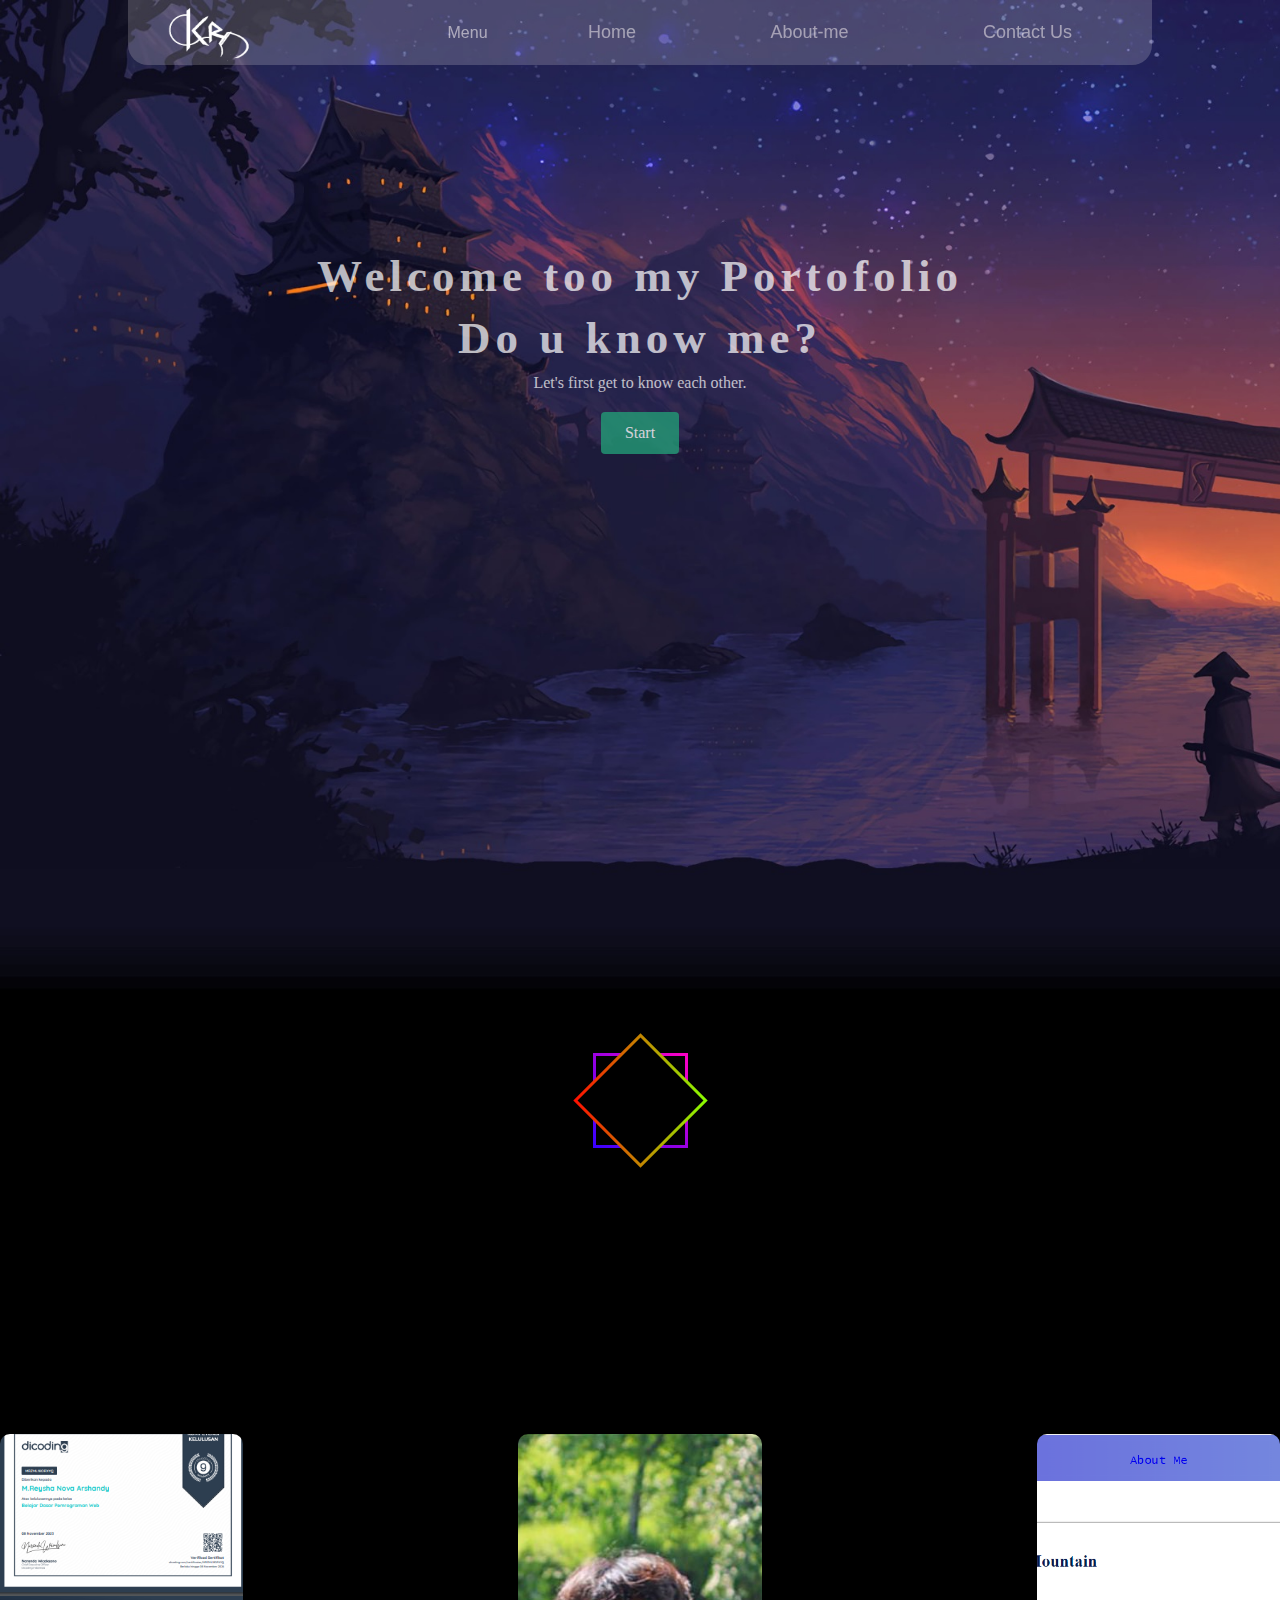
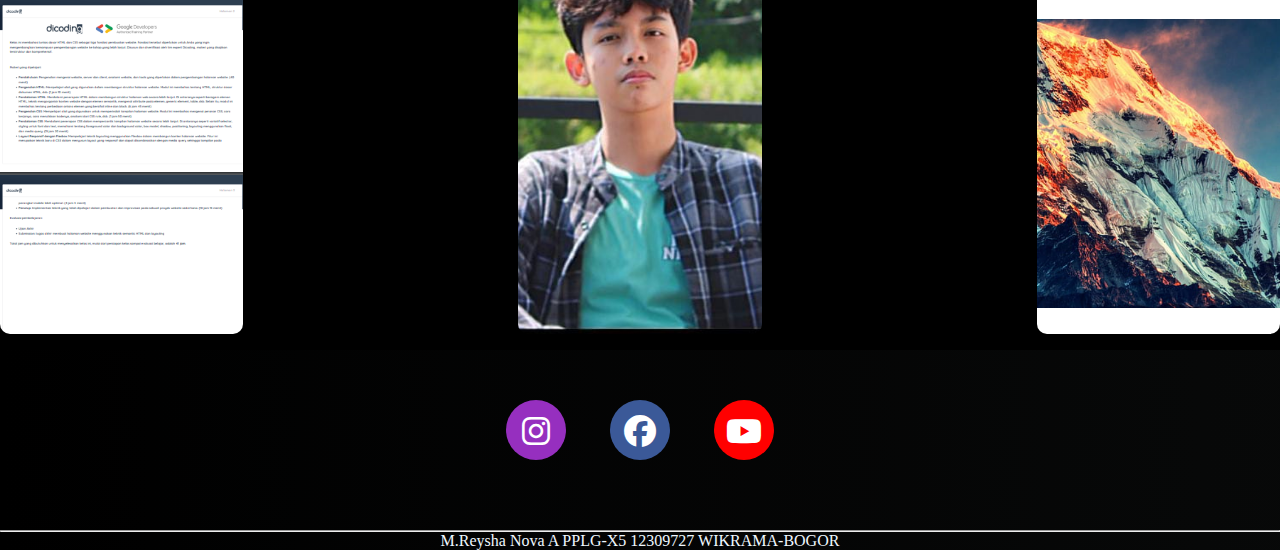
<file: index.html>
<!DOCTYPE html>
<html>
    <body>
        <head>
            <meta charset="utf-8">
            <meta name="viewport" content="width=device-width,initial-scale=1.0">
            <title>Portofolio</title>
            <link rel="stylesheet" href="rey.css">
            <link rel="stylesheet" href="rey.responsive.css">
            <link rel="stylesheet" href="https://cdnjs.cloudflare.com/ajax/libs/font-awesome/6.4.2/css/all.min.css" integrity="sha512-z3gLpd7yknf1YoNbCzqRKc4qyor8gaKU1qmn+CShxbuBusANI9QpRohGBreCFkKxLhei6S9CQXFEbbKuqLg0DA==" crossorigin="anonymous" referrerpolicy="no-referrer" />
            <link rel="stylesheet" href="https://cdnjs.cloudflare.com/ajax/libs/font-awesome/6.1.1/css/all.min.css">
        </head>
        <div class="body">
            <header class="header">
                <img class="logo" src="img/kry+logo.png">
                <nav class="navbar">
                    <div class="hamburger-menu">
                        <div></div>
                        <div></div>
                        <div></div>
                    </div>
                    <div class="sidebar">
                    </div>
                    <ul class="nav-links">
                        <li>
                            <div class="dropdown">
                                <button class="dropbtn">Menu</button>
                                <div class="dropdown-content">
                                    <a href="web-lainnya.html">Web Lainnya</a>
                                    <a href="game.html">Mini Games</a>
                                </div>
                            </div>
                            <a href="#satu" class="active">Home</a>
                            <a href="#container">About-me</a>
                            <a href="#container">Contact Us</a>
                        </li>
                    </ul>
                </nav>
                
            </header>
            <main class="main">
                <div id="satu">
                    <h1>Welcome too my Portofolio</h1>
                    <h1>Do u know me?</h1>
                    <p>Let's first get to know each other.</p>
                    <div class="btn-wrapper">
                      <a href="#container" class="btn signup">Start</a>
                    </div>

                </div>
                <div class="square">
                    <div class="box-square-1">
                        <div class="core"></div>
                    </div>
                    <div class="box-square-2">
                        <div class="core"></div>
                    </div>
                    <span class="hi">Hi!</span>
                </div>
                <div id="container">
                    <div class="box box-1" style="--img: url(img/Sertifikat.png);" data-text="Sertifikat"></div>
                    <div class="box box-2" style="--img: url(https://i.pinimg.com/originals/2e/00/05/2e0005b76c7fb072b477a2e4b2678be5.gif)" data-text="Wajib Ngulik!"></div>
                    <div class="box box-3" style="--img: url(img/profile.jpg);" data-text="M.Reysha Nova A"></div>
                    <div class="box box-4" style="--img: url(https://i.pinimg.com/originals/59/94/b5/5994b5a21eadaf45cef834aba2c7e262.gif);" data-text="Just for Portofolio"></div>
                    <div class="box box-5" style="--img: url(img/BuatPortofolio.png);" data-text="Web Lainnya"></div>
                </div>
            </main>
            <footer class="footer">
                    <div class="wrapper">
                        <a class="instagram" href="https://www.instagram.com/reynovarsh515"><i class="fab fa-instagram"></i></a>
                        <a class="facebook" href="https://www.facebook.com/smkwikrama"><i class="fab fa-facebook"></i></a>
                        <a class="youtube" href="https://www.youtube.com/@multimediawikrama7482"><i class="fab fa-youtube"></i></a>
                    </div>
                    
                    <div class="bawah-aside">
                        <hr class="garis-aside">
                        <a class="hak-cipta"> M.Reysha Nova A PPLG-X5 12309727 WIKRAMA-BOGOR</a>
                    </div>
            </footer>
        </div>
        <script src="rey.js"></script>
    </body>
</html>
</file>
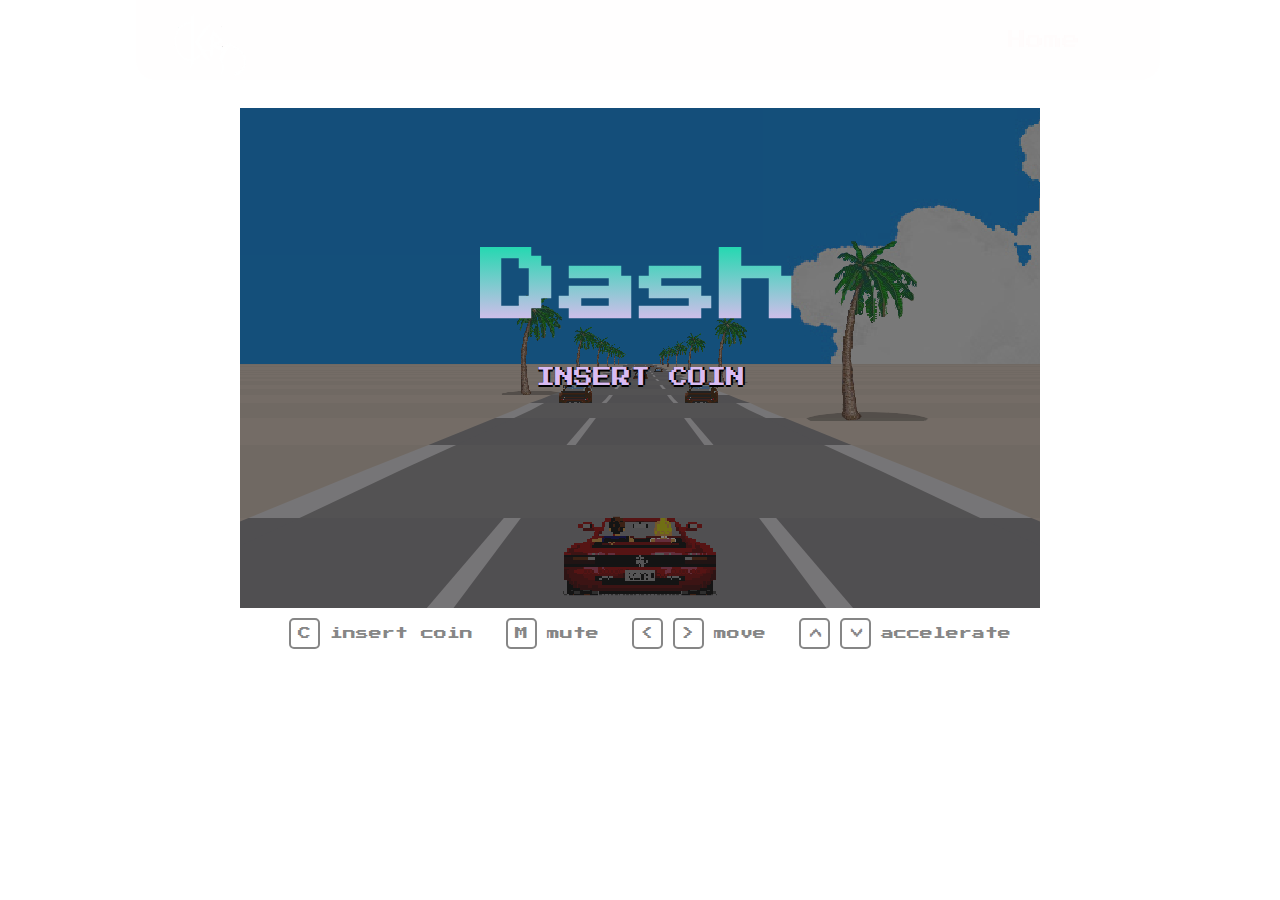
<file: game.html>
<!DOCTYPE html>
<html lang="en">
  <head>
    <meta charset="UTF-8" />



    <title>Dash</title>
<link rel="icon" href="icon.png">
    <link
      rel="stylesheet"
      href="https://fonts.googleapis.com/css?family=Press+Start+2P"
    />
    <link rel="stylesheet" href="index.css">

    
    <script>
      window.console = window.console || function (t) {};
    </script>

  </head>

  <body translate="no">
    <header>
      <header class="header">
        <img class="logo" src="img/kry+logo.png">
        <nav class="navbar">
            <ul>
                <li>
                    <a href="index.html" class="active">Home</a>
                </li>
            </ul>
        </nav>
    </header>
    </header>
    <main>
      <div id="game">
        <div id="road">
          <div id="cloud"></div>
          <div id="hero"></div>
        </div>
  
        <div id="hud">
          <span id="time" class="topUI">0</span>
          <span id="score" class="topUI">0</span>
          <span id="lap" class="topUI">0'00"000</span>
          <span id="tacho">0</span>
        </div>
  
        <div id="home">
          <h1>Dash</h1>
          <p id="text"></p>
  
          <div id="highscore"></div>
        </div>
      </div>
  
      <div id="controls">
        <span><span>C</span>insert coin</span>
        <span><span>M</span>mute</span>
        <span><span>&lt;</span><span>&gt;</span>move</span>
        <span><span>&lt;</span><span>&gt;</span>accelerate</span>
      </div>
      <script src="javascript/1.js"></script>
  
      <script id="rendered-js">
        // ------------------------------------------------------------
        // assets
        // ------------------------------------------------------------
  
        const ASSETS = {
          COLOR: {
            TAR: ["#959298", "#9c9a9d"],
            RUMBLE: ["#959298", "#f5f2f6"],
            GRASS: ["#eedccd", "#e6d4c5"],
          },
  
          IMAGE: {
            TREE: {
              src: "images/tree.png",
              width: 132,
              height: 192,
            },
  
            HERO: {
              src: "images/hero.png",
              width: 110,
              height: 56,
            },
  
            CAR: {
              src: "images/car04.png",
              width: 50,
              height: 36,
            },
  
            FINISH: {
              src: "images/finish.png",
              width: 339,
              height: 180,
              offset: -0.5,
            },
  
            SKY: {
              src: "images/cloud.jpg",
            },
          },
  
          AUDIO: {
            theme:
              "https://s3-us-west-2.amazonaws.com/s.cdpn.io/155629/theme.mp3",
            engine:
              "https://s3-us-west-2.amazonaws.com/s.cdpn.io/155629/engine.wav",
            honk: "https://s3-us-west-2.amazonaws.com/s.cdpn.io/155629/honk.wav",
            beep: "https://s3-us-west-2.amazonaws.com/s.cdpn.io/155629/beep.wav",
          },
        };
  
        // ------------------------------------------------------------
        // helper functions
        // ------------------------------------------------------------
  
        Number.prototype.pad = function (numZeros, char = 0) {
          let n = Math.abs(this);
          let zeros = Math.max(0, numZeros - Math.floor(n).toString().length);
          let zeroString = Math.pow(10, zeros)
            .toString()
            .substr(1)
            .replace(0, char);
          return zeroString + n;
        };
  
        Number.prototype.clamp = function (min, max) {
          return Math.max(min, Math.min(this, max));
        };
  
        const timestamp = (_) => new Date().getTime();
        const accelerate = (v, accel, dt) => v + accel * dt;
        const isCollide = (x1, w1, x2, w2) => (x1 - x2) ** 2 <= (w2 + w1) ** 2;
  
        function getRand(min, max) {
          return (Math.random() * (max - min) + min) | 0;
        }
  
        function randomProperty(obj) {
          let keys = Object.keys(obj);
          return obj[keys[(keys.length * Math.random()) << 0]];
        }
  
        function drawQuad(element, layer, color, x1, y1, w1, x2, y2, w2) {
          element.style.zIndex = layer;
          element.style.background = color;
          element.style.top = y2 + `px`;
          element.style.left = x1 - w1 / 2 - w1 + `px`;
          element.style.width = w1 * 3 + `px`;
          element.style.height = y1 - y2 + `px`;
  
          let leftOffset = w1 + x2 - x1 + Math.abs(w2 / 2 - w1 / 2);
          element.style.clipPath = `polygon(${leftOffset}px 0, ${
            leftOffset + w2
          }px 0, 66.66% 100%, 33.33% 100%)`;
        }
  
        const KEYS = {};
        const keyUpdate = (e) => {
          KEYS[e.code] = e.type === `keydown`;
          e.preventDefault();
        };
        addEventListener(`keydown`, keyUpdate);
        addEventListener(`keyup`, keyUpdate);
  
        function sleep(ms) {
          return new Promise(function (resolve, reject) {
            setTimeout((_) => resolve(), ms);
          });
        }
  
        // ------------------------------------------------------------
        // objects
        // ------------------------------------------------------------
  
        class Line {
          constructor() {
            this.x = 0;
            this.y = 0;
            this.z = 0;
  
            this.X = 0;
            this.Y = 0;
            this.W = 0;
  
            this.curve = 0;
            this.scale = 0;
  
            this.elements = [];
            this.special = null;
          }
  
          project(camX, camY, camZ) {
            this.scale = camD / (this.z - camZ);
            this.X = (1 + this.scale * (this.x - camX)) * halfWidth;
            this.Y = Math.ceil(((1 - this.scale * (this.y - camY)) * height) / 2);
            this.W = this.scale * roadW * halfWidth;
          }
  
          clearSprites() {
            for (let e of this.elements) e.style.background = "transparent";
          }
  
          drawSprite(depth, layer, sprite, offset) {
            let destX = this.X + this.scale * halfWidth * offset;
            let destY = this.Y + 4;
            let destW = (sprite.width * this.W) / 265;
            let destH = (sprite.height * this.W) / 265;
  
            destX += destW * offset;
            destY += destH * -1;
  
            let obj = layer instanceof Element ? layer : this.elements[layer + 6];
            obj.style.background = `url('${sprite.src}') no-repeat`;
            obj.style.backgroundSize = `${destW}px ${destH}px`;
            obj.style.left = destX + `px`;
            obj.style.top = destY + `px`;
            obj.style.width = destW + `px`;
            obj.style.height = destH + `px`;
            obj.style.zIndex = depth;
          }
        }
  
        class Car {
          constructor(pos, type, lane) {
            this.pos = pos;
            this.type = type;
            this.lane = lane;
  
            var element = document.createElement("div");
            road.appendChild(element);
            this.element = element;
          }
        }
  
        class Audio {
          constructor() {
            this.audioCtx = new AudioContext();
  
            // volume
            this.destination = this.audioCtx.createGain();
            this.volume = 1;
            this.destination.connect(this.audioCtx.destination);
  
            this.files = {};
  
            let _self = this;
            this.load(ASSETS.AUDIO.theme, "theme", function (key) {
              let source = _self.audioCtx.createBufferSource();
              source.buffer = _self.files[key];
  
              let gainNode = _self.audioCtx.createGain();
              gainNode.gain.value = 0.6;
              source.connect(gainNode);
              gainNode.connect(_self.destination);
  
              source.loop = true;
              source.start(0);
            });
          }
  
          get volume() {
            return this.destination.gain.value;
          }
  
          set volume(level) {
            this.destination.gain.value = level;
          }
  
          play(key, pitch) {
            if (this.files[key]) {
              let source = this.audioCtx.createBufferSource();
              source.buffer = this.files[key];
              source.connect(this.destination);
              if (pitch) source.detune.value = pitch;
              source.start(0);
            } else this.load(key, () => this.play(key));
          }
  
          load(src, key, callback) {
            let _self = this;
            let request = new XMLHttpRequest();
            request.open("GET", src, true);
            request.responseType = "arraybuffer";
            request.onload = function () {
              _self.audioCtx.decodeAudioData(
                request.response,
                function (beatportBuffer) {
                  _self.files[key] = beatportBuffer;
                  callback(key);
                },
                function () {}
              );
            };
            request.send();
          }
        }
  
        // ------------------------------------------------------------
        // global varriables
        // ------------------------------------------------------------
  
        const highscores = [];
  
        const width = 800;
        const halfWidth = width / 2;
        const height = 500;
        const roadW = 4000;
        const segL = 200;
        const camD = 0.2;
        const H = 1500;
        const N = 70;
  
        const maxSpeed = 200;
        const accel = 38;
        const breaking = -80;
        const decel = -40;
        const maxOffSpeed = 40;
        const offDecel = -70;
        const enemy_speed = 8;
        const hitSpeed = 20;
  
        const LANE = {
          A: -2.3,
          B: -0.5,
          C: 1.2,
        };
  
        const mapLength = 15000;
  
        // loop
        let then = timestamp();
        const targetFrameRate = 1000 / 25; // in ms
  
        let audio;
  
        // game
        let inGame,
          start,
          playerX,
          speed,
          scoreVal,
          pos,
          cloudOffset,
          sectionProg,
          mapIndex,
          countDown;
        let lines = [];
        let cars = [];
  
        // ------------------------------------------------------------
        // map
        // ------------------------------------------------------------
  
        function getFun(val) {
          return (i) => val;
        }
  
        function genMap() {
          let map = [];
  
          for (var i = 0; i < mapLength; i += getRand(0, 50)) {
            let section = {
              from: i,
              to: (i = i + getRand(300, 600)),
            };
  
            let randHeight = getRand(-5, 5);
            let randCurve = getRand(5, 30) * (Math.random() >= 0.5 ? 1 : -1);
            let randInterval = getRand(20, 40);
  
            if (Math.random() > 0.9)
              Object.assign(section, {
                curve: (_) => randCurve,
                height: (_) => randHeight,
              });
            else if (Math.random() > 0.8)
              Object.assign(section, {
                curve: (_) => 0,
                height: (i) => Math.sin(i / randInterval) * 1000,
              });
            else if (Math.random() > 0.8)
              Object.assign(section, {
                curve: (_) => 0,
                height: (_) => randHeight,
              });
            else
              Object.assign(section, {
                curve: (_) => randCurve,
                height: (_) => 0,
              });
  
            map.push(section);
          }
  
          map.push({
            from: i,
            to: i + N,
            curve: (_) => 0,
            height: (_) => 0,
            special: ASSETS.IMAGE.FINISH,
          });
          map.push({ from: Infinity });
          return map;
        }
  
        let map = genMap();
  
        // ------------------------------------------------------------
        // additional controls
        // ------------------------------------------------------------
  
        addEventListener(`keyup`, function (e) {
          if (e.code === "KeyM") {
            e.preventDefault();
  
            audio.volume = audio.volume === 0 ? 1 : 0;
            return;
          }
  
          if (e.code === "KeyC") {
            e.preventDefault();
  
            if (inGame) return;
  
            sleep(0)
              .then((_) => {
                text.classList.remove("blink");
                text.innerText = 3;
                audio.play("beep");
                return sleep(1000);
              })
              .then((_) => {
                text.innerText = 2;
                audio.play("beep");
                return sleep(1000);
              })
              .then((_) => {
                reset();
  
                home.style.display = "none";
  
                road.style.opacity = 1;
                hero.style.display = "block";
                hud.style.display = "block";
  
                audio.play("beep", 500);
  
                inGame = true;
              });
  
            return;
          }
  
          if (e.code === "Escape") {
            e.preventDefault();
  
            reset();
          }
        });
  
        // ------------------------------------------------------------
        // game loop
        // ------------------------------------------------------------
  
        function update(step) {
          // prepare this iteration
          pos += speed;
          while (pos >= N * segL) pos -= N * segL;
          while (pos < 0) pos += N * segL;
  
          var startPos = (pos / segL) | 0;
          let endPos = (startPos + N - 1) % N;
  
          scoreVal += speed * step;
          countDown -= step;
  
          // left / right position
          playerX -= (lines[startPos].curve / 5000) * step * speed;
  
          if (KEYS.ArrowRight)
            (hero.style.backgroundPosition = "-220px 0"),
              (playerX += 0.007 * step * speed);
          else if (KEYS.ArrowLeft)
            (hero.style.backgroundPosition = "0 0"),
              (playerX -= 0.007 * step * speed);
          else hero.style.backgroundPosition = "-110px 0";
  
          playerX = playerX.clamp(-3, 3);
  
          // speed
  
          if (inGame && KEYS.ArrowUp) speed = accelerate(speed, accel, step);
          else if (KEYS.ArrowDown) speed = accelerate(speed, breaking, step);
          else speed = accelerate(speed, decel, step);
  
          if (Math.abs(playerX) > 0.55 && speed >= maxOffSpeed) {
            speed = accelerate(speed, offDecel, step);
          }
  
          speed = speed.clamp(0, maxSpeed);
  
          // update map
          let current = map[mapIndex];
          let use = current.from < scoreVal && current.to > scoreVal;
          if (use) sectionProg += speed * step;
          lines[endPos].curve = use ? current.curve(sectionProg) : 0;
          lines[endPos].y = use ? current.height(sectionProg) : 0;
          lines[endPos].special = null;
  
          if (current.to <= scoreVal) {
            mapIndex++;
            sectionProg = 0;
  
            lines[endPos].special = map[mapIndex].special;
          }
  
          // win / lose + UI
  
          if (!inGame) {
            speed = accelerate(speed, breaking, step);
            speed = speed.clamp(0, maxSpeed);
          } else if (countDown <= 0 || lines[startPos].special) {
            tacho.style.display = "none";
  
            home.style.display = "block";
            road.style.opacity = 0.4;
            text.innerText = "INSERT COIN";
  
            highscores.push(lap.innerText);
            highscores.sort();
            updateHighscore();
  
            inGame = false;
          } else {
            time.innerText = (countDown | 0).pad(3);
            score.innerText = (scoreVal | 0).pad(8);
            tacho.innerText = speed | 0;
  
            let cT = new Date(timestamp() - start);
            lap.innerText = `${cT.getMinutes()}'${cT.getSeconds().pad(2)}"${cT
              .getMilliseconds()
              .pad(3)}`;
          }
  
          // sound
          if (speed > 0) audio.play("engine", speed * 4);
  
          // draw cloud
          cloud.style.backgroundPosition = `${
            (cloudOffset -= lines[startPos].curve * step * speed * 0.13) | 0
          }px 0`;
  
          // other cars
          for (let car of cars) {
            car.pos = (car.pos + enemy_speed * step) % N;
  
            // respawn
            if ((car.pos | 0) === endPos) {
              if (speed < 30) car.pos = startPos;
              else car.pos = endPos - 2;
              car.lane = randomProperty(LANE);
            }
  
            // collision
            const offsetRatio = 5;
            if (
              (car.pos | 0) === startPos &&
              isCollide(playerX * offsetRatio + LANE.B, 0.5, car.lane, 0.5)
            ) {
              speed = Math.min(hitSpeed, speed);
              if (inGame) audio.play("honk");
            }
          }
  
          // draw road
          let maxy = height;
          let camH = H + lines[startPos].y;
          let x = 0;
          let dx = 0;
  
          for (let n = startPos; n < startPos + N; n++) {
            let l = lines[n % N];
            let level = N * 2 - n;
  
            // update view
            l.project(
              playerX * roadW - x,
              camH,
              startPos * segL - (n >= N ? N * segL : 0)
            );
            x += dx;
            dx += l.curve;
  
            // clear assets
            l.clearSprites();
  
            // first draw section assets
            if (n % 10 === 0) l.drawSprite(level, 0, ASSETS.IMAGE.TREE, -2);
            if ((n + 5) % 10 === 0)
              l.drawSprite(level, 0, ASSETS.IMAGE.TREE, 1.3);
  
            if (l.special)
              l.drawSprite(level, 0, l.special, l.special.offset || 0);
  
            for (let car of cars)
              if ((car.pos | 0) === n % N)
                l.drawSprite(level, car.element, car.type, car.lane);
  
            // update road
  
            if (l.Y >= maxy) continue;
            maxy = l.Y;
  
            let even = ((n / 2) | 0) % 2;
            let grass = ASSETS.COLOR.GRASS[even * 1];
            let rumble = ASSETS.COLOR.RUMBLE[even * 1];
            let tar = ASSETS.COLOR.TAR[even * 1];
  
            let p = lines[(n - 1) % N];
  
            drawQuad(
              l.elements[0],
              level,
              grass,
              width / 4,
              p.Y,
              halfWidth + 2,
              width / 4,
              l.Y,
              halfWidth
            );
            drawQuad(
              l.elements[1],
              level,
              grass,
              (width / 4) * 3,
              p.Y,
              halfWidth + 2,
              (width / 4) * 3,
              l.Y,
              halfWidth
            );
  
            drawQuad(
              l.elements[2],
              level,
              rumble,
              p.X,
              p.Y,
              p.W * 1.15,
              l.X,
              l.Y,
              l.W * 1.15
            );
            drawQuad(l.elements[3], level, tar, p.X, p.Y, p.W, l.X, l.Y, l.W);
  
            if (!even) {
              drawQuad(
                l.elements[4],
                level,
                ASSETS.COLOR.RUMBLE[1],
                p.X,
                p.Y,
                p.W * 0.4,
                l.X,
                l.Y,
                l.W * 0.4
              );
              drawQuad(
                l.elements[5],
                level,
                tar,
                p.X,
                p.Y,
                p.W * 0.35,
                l.X,
                l.Y,
                l.W * 0.35
              );
            }
          }
        }
  
        // ------------------------------------------------------------
        // init
        // ------------------------------------------------------------
  
        function reset() {
          inGame = false;
  
          start = timestamp();
          countDown = map[map.length - 2].to / 130 + 10;
  
          playerX = 0;
          speed = 0;
          scoreVal = 0;
  
          pos = 0;
          cloudOffset = 0;
          sectionProg = 0;
          mapIndex = 0;
  
          for (let line of lines) line.curve = line.y = 0;
  
          text.innerText = "INSERT COIN";
          text.classList.add("blink");
  
          road.style.opacity = 0.4;
          hud.style.display = "none";
          home.style.display = "block";
          tacho.style.display = "block";
        }
  
        function updateHighscore() {
          let hN = Math.min(12, highscores.length);
          for (let i = 0; i < hN; i++) {
            highscore.children[i].innerHTML = `${(i + 1).pad(2, "&nbsp;")}. ${
              highscores[i]
            }`;
          }
        }
  
        function init() {
          game.style.width = width + "px";
          game.style.height = height + "px";
  
          hero.style.top = height - 80 + "px";
          hero.style.left = halfWidth - ASSETS.IMAGE.HERO.width / 2 + "px";
          hero.style.background = `url(${ASSETS.IMAGE.HERO.src})`;
          hero.style.width = `${ASSETS.IMAGE.HERO.width}px`;
          hero.style.height = `${ASSETS.IMAGE.HERO.height}px`;
  
          cloud.style.backgroundImage = `url(${ASSETS.IMAGE.SKY.src})`;
  
          audio = new Audio();
          Object.keys(ASSETS.AUDIO).forEach((key) =>
            audio.load(ASSETS.AUDIO[key], key, (_) => 0)
          );
  
          cars.push(new Car(0, ASSETS.IMAGE.CAR, LANE.C));
          cars.push(new Car(10, ASSETS.IMAGE.CAR, LANE.B));
          cars.push(new Car(20, ASSETS.IMAGE.CAR, LANE.C));
          cars.push(new Car(35, ASSETS.IMAGE.CAR, LANE.C));
          cars.push(new Car(50, ASSETS.IMAGE.CAR, LANE.A));
          cars.push(new Car(60, ASSETS.IMAGE.CAR, LANE.B));
          cars.push(new Car(70, ASSETS.IMAGE.CAR, LANE.A));
  
          for (let i = 0; i < N; i++) {
            var line = new Line();
            line.z = i * segL + 270;
  
            for (let j = 0; j < 6 + 2; j++) {
              var element = document.createElement("div");
              road.appendChild(element);
              line.elements.push(element);
            }
  
            lines.push(line);
          }
  
          for (let i = 0; i < 12; i++) {
            var element = document.createElement("p");
            highscore.appendChild(element);
          }
          updateHighscore();
  
          reset();
  
          // START GAME LOOP
          (function loop() {
            requestAnimationFrame(loop);
  
            let now = timestamp();
            let delta = now - then;
  
            if (delta > targetFrameRate) {
              then = now - (delta % targetFrameRate);
              update(delta / 1000);
            }
          })();
        }
  
        init();
        //# sourceURL=pen.js
      </script>
      <script src="javascript/null.js"></script>
      
    <script>
      if (document.location.search.match(/type=embed/gi)) {
        window.parent.postMessage("resize", "*");
      }
    </script>
    <script>var dropdown = document.querySelector('.dropdown');

      // Dapatkan elemen dropdown-content
      var dropdownContent = document.querySelector('.dropdown-content');
      
      // Tambahkan event listener untuk klik pada dropdown
      dropdown.addEventListener('click', function(event) {
        // Mencegah event klik dari propagasi ke elemen lain
        event.stopPropagation();
      
        // Toggle tampilan dropdown-content
        dropdownContent.style.display = dropdownContent.style.display === 'block' ? 'none' : 'block';
      });
      
      // Tambahkan event listener untuk klik pada dokumen
      document.addEventListener('click', function() {
        // Sembunyikan dropdown-content
        dropdownContent.style.display = 'none';
      });</script>
    </main>
  </body>
</html>
</file>
<file: rey.css>
* {box-sizing:border-box;
    padding: 0;
    margin: 0;
}
.body {
    background-color: black;
}
#satu {
    background-image: url(img/Walpaper.jpg);
    background-size: cover;
    min-height: 100vh;
    width: 100%;
    height: 1000px;
    padding: 250px 0 100px 0;
    color: white;
    text-align: center;
}
.logo {
    height: 105px;
    width: 134px;
    margin: 20px 0 -20px 20px;
    padding-bottom: 7px;
}
.header {
    position: fixed;
    top: 0;
    margin-left: 10%;
    width: 80%;
    display: flex;
    align-items: center ;
    justify-content: space-between;
    z-index: 100;
    background-color: rgba(254, 248, 248, 0.188);
    border-radius: 20px;
    border-style:inherit;
    margin-top: -40px;
}

.nav-links a {
    font-size: 18px;
    color: rgba(254, 248, 248, 0.514);
    font-weight: 500;
    text-decoration: none;
    margin: -25px 50px 0 0;
    padding: 0 30px 0 50px;
    transition: 500ms linear;
}
.nav-links a:hover {
    color: white;
    opacity: 0.9;
    font-size: 18.5px;
    transform: scale(1.5);
}

.nav-links {
    margin-bottom: -40px;
}

li {
    list-style-type: none;
    font-family: 'Arial Narrow', sans-serif;
}
.dropbtn {
    background-color: #04aa6d00;
    color: rgba(254, 248, 248, 0.562);
    padding: 16px;
    font-size: 16px;
    font-family: 'Franklin Gothic Medium', 'Arial Narrow', Arial, sans-serif;
    border: none;
    margin-right: 30px;
 }
  
  .dropdown {
    position: relative;
    display: inline-block;
  }
  
  .dropdown-content {
    margin-top: 20px;
    display: none;
    position: absolute;
    left: 50%;
    transform: translateX(-50%);
    min-width: 160px;
    z-index: 1;
    height: 500px;
    width: 500px;
    background-color: rgba(254, 248, 248, 0.367);
    border-radius: 8px;
    border-style: inherit;
    text-align: center;
  }
  
  .dropdown-content a {
    color: black;
    padding: 5px 10px;
    text-decoration: none;
    display: block;
    margin-top: 200px;
  }
  
  
  
  
  .dropdown:hover .dropbtn {
    background-color: #b7b7b725;
    border-radius: 50px;
    border-style: inherit;
    color: white;
    opacity: 0.9;
}
@import url("https://fonts.googleapis.com/css2?family=Figtree&display=swap");
#container {
    margin-top: 250px;
    position: relative;
    display: grid;
    grid-template-columns: 1fr 1fr 1fr 1fr 1fr;
    gap: 1em;
    width: 100%;
    height: 500px;
    font-family: "Figtree", sans-serif;
    transition: all 400ms;
}
.box {
    position: relative;
    background: var(--img) center center;
    background-size: cover;
    transition: all 400ms;
    display: flex;
    justify-content: center;
    align-items: center;
    border-radius: 10px;
    border-style: inherit;
}

.box::after {
    content: attr(data-text);
    position: absolute;
    bottom: 20px;
    color: #fff;
    padding: 10px 10px 10px 14px;
    letter-spacing: 4px;
    text-transform: uppercase;
    transform: translateY(60px);
    opacity: 0;
    transform: all 400px;
    border-radius: 5px;
    border-style: inherit;
    background-color: rgba(0, 0, 0, 0.234);
}

.container:hover .box {
    filter: grayscale(100%)
    opacity(24%);
}
.box:hover:after {
    transform:translateY(0);
    opacity: 1;
    transition-delay: 400ms;
}

#container .box:hover {
    filter: grayscale(0%) opacity(100%);
}

#container:has(.box-1:hover) {
    grid-template-columns: 2fr 1fr 1fr 1fr 1fr;
}

#container:has(.box-2:hover) {
    grid-template-columns: 1fr 2fr 1fr 1fr 1fr;
}

#container:has(.box-3:hover) {
    grid-template-columns: 1fr 1fr 2fr 1fr 1fr;
}

#container:has(.box-4:hover) {
    grid-template-columns: 1fr 1fr 1fr 2fr 1fr;
}

#container:has(.box-5:hover) {
    grid-template-columns: 1fr 1fr 1fr 1fr 2fr;
}
.box:nth-child(odd) {
    transform: translateY(-16px);
}
.box:nth-child(even) {
    transform: translateY(16px);
}
.instagram,
.facebook,
.youtube{
    font-size: 2rem;
    display: inline-block;
    cursor: pointer;
    margin: 20px;
    width: 60px;
    height: 60px;
    line-height: 64px;
    border-radius: 50%;
    text-align: center;
    position: relative;
    color: #fff;
    background-color: #333;
    transition: 300ms;
}

.instagram{
    background-color: #962fbf;
}

.facebook {
    background-color: #3b5998;

}

.youtube {
    background-color: #ff0000;
}

.instagram:after{
    pointer-events: none;
    position: absolute;
    width: 100%;
    height: 100%;
    border-radius: 50%;
    content: '';
    box-sizing: content-box;
    box-shadow: 0 0 0 3px #fff;
    top: 0;
    left: 0;
    opacity: 0;
    transition: 300ms;
}

.facebook:after {
    pointer-events: none;
    position: absolute;
    width: 100%;
    height: 100%;
    border-radius: 50%;
    content: '';
    box-sizing: content-box;
    box-shadow: 0 0 0 3px #fff;
    top: 0;
    left: 0;
    opacity: 0;
    transition: 300ms;
}


.youtube:after {
    pointer-events: none;
    position: absolute;
    width: 100%;
    height: 100%;
    border-radius: 50%;
    content: '';
    box-sizing: content-box;
    box-shadow: 0 0 0 3px #fff;
    top: 0;
    left: 0;
    opacity: 0;
    transition: 300ms;
}

.instagram:hover:after{
    opacity: 1;
    transform: scale(1.15);
    box-shadow: 0 0 0 3px #962fbf,
    0px 0px 50px #962fbf,
    0px 0px 100px #962fbf;
}

.facebook:hover:after {
    opacity: 1;
    transform: scale(1.15);
    box-shadow: 0 0 0 3px #3b5998,
    0px 0px 50px #3b5998,
    0px 0px 100px #3b5998;
}

.youtube:hover:after {
    opacity: 1;
    transform: scale(1.15);
    box-shadow: 0 0 0 3px #ff0000,
    0px 0px 50px #ff0000,
    0px 0px 100px #ff0000;
}

.bawah-aside{
  padding-top: 50px;
}
.hak-cipta {
  color: aliceblue;
  font-size: bold;
  padding-top: 20px;
  font-family: Cambria, Cochin, Georgia, Times, 'Times New Roman', serif;
}
.footer {
    height: 200px;
    text-align: center;
    padding-top: 30px;
    background: linear-gradient(90deg, rgb(0, 0, 0) 0%, rgb(15, 17, 17) 100%);
    background-size: 200% 200%;
    animation: gradient 3s ease infinite;
    transition: all 0.5s ease;
}
.square {
    position: relative;
    width: 200px;
    height: 200px;
    display: flex;
    justify-content: center;
    align-items: center;
    background-color: transparent;
    margin: auto;
    transition: 500ms linear;
}


.box-square-1, .box-square-2 {
    width: 95px;
    height: 95px;
    padding: 3px;
    position: absolute;
    display: flex;
    justify-content: center;
    align-items: center;
    transition: transform 0.5s ease;
    pointer-events: none; 
}

.box-square-1 {
    background: linear-gradient(45deg, #3700ff, #ff00c3);
    animation: configure-clockwise 3s ease-in-out 0s infinite alternate;
}

.box-square-2 {
    background: linear-gradient(45deg, #ff0d00, #88ff00);
    transform: rotate(45deg);
    animation: configure-xclockwise 3s ease-in-out 0s infinite alternate;
}

.square:hover .box-square-1 {
    transform: translateX(-50px);
}

.square:hover .box-square-2 {
    transform: translateX(50px);
}

.core {
    width: 100%;
    height: 100%;
    background: #000000;
}

.hi {
    opacity: 0;
    transition: opacity 0.5s ease;
    color: white;
    font-family: Arial, Helvetica, sans-serif;
    font-size: bold;

}

.square:hover .hi {
    opacity: 1;
}


@keyframes configure-clockwise {
    0% {
        transform: rotate(0);
    }
    25% {
        transform: rotate(90deg);
    }
    50% {
        transform: rotate(180deg);
    }
    75% {
        transform: rotate(270deg);
    }
    100% {
        transform: rotate(360deg);
    }
}

@keyframes configure-xclockwise {
    0%{
        transform: rotate(45deg);
    }
    25%{
        transform: rotate(-45deg);
    }
    50% {
        transform: rotate(-135deg);
    }
    75%{
        transform: rotate(-225deg);
    }
    100%{
        transform: rotate(-315deg);
    }
}

a {
    text-decoration: none;
  }
#satu h1 {
    opacity: 0.7;
    font-size: 45px;
    letter-spacing: 5px;
    margin-bottom: 10px;
  }
  
  #satu p {
    opacity: 0.7;
    margin-bottom: 3px;
  }
  
  .btn-wrapper {
    margin: 20px 0;
  }
  
  .btn-wrapper p {
    margin: 10px 0;
  }
  
  .signup {
    background-color: #239b76;
  }

  .btn {
    padding: 12px 24px;
    color: white;
    display: inline-block;
    opacity: 0.8;
    border-radius: 4px;
  }
  
  .btn:hover {
    opacity: 1;
  }
</file>
<file: rey.responsive.css>
@media (max-width:1040px) {
    .lesson {width:50%; margin-bottom:50px;}
    * {box-sizing:border-box;
    }
    nav li {
      width: 0px;
      height: 0px;
      margin-left: 1000px;
    }
  }
  @media (max-width:600px) {
    .lesson {width:50%; margin-bottom:50px;}
    * {box-sizing:border-box;
    }
    nav li {
      width: 0px;
      height: 0px;
      margin-left: 1000px;
    }
    .header {
      position: fixed;
      top: 0;
      margin-left: 20%;
      width: 60%;
      display: flex;
      align-items: center ;
      justify-content: space-between;
      z-index: 100;
      background-color: rgba(254, 248, 248, 0.188);
      border-radius: 20px;
      border-style:inherit;
      margin-top: -40px;
  }
  }

  @media (max-width:600px) {
    .header {
      position: fixed;
      top: 0;
      margin-left: 25%;
      width: 50%;
      display: flex;
      align-items: center ;
      justify-content: space-between;
      z-index: 100;
      background-color: rgba(254, 248, 248, 0.188);
      border-radius: 20px;
      border-style:inherit;
      margin-top: -40px;
  }
  }
  

  @media (max-width:1240px) {
    .lesson {width:50%; margin-bottom:50px;}
    * {box-sizing:border-box;
    }

    #satu h1 {
      opacity: 0.7;
      font-size: 20px;
      letter-spacing: 5px;
      margin-bottom: 10px;
    }
    
    #satu p {
      opacity: 0.7;
      margin-bottom: 3px;
    }

  }.hamburger-menu {
    display: none;
    flex-direction: column;
    justify-content: space-around;
    width: 50px;
    height: 50px;
    cursor: pointer;
    position: fixed; 
    left: 0; 
    top: 0; 
    background-color: rgba(254, 248, 248, 0.188);
    margin-top: 5px;
    margin-left: 5px;
    padding: 10px;
    border-radius: 10px;
    border-style: inherit;
}


.hamburger-menu div {
    width: 2rem;
    height: 0.25rem;
    background-color: white; 
}

@media screen and (max-width: 1040px) {
    .nav-links {
        display: none;
    }

    .hamburger-menu {
        display: flex;
    }
    .square {
      position: relative;
      width: 100px;
      height: 100px;
      display: flex;
      justify-content: center;
      align-items: center;
      background-color: transparent;
      margin: auto;
      transition: 500ms linear;
  }
  
  
  .box-square-1, .box-square-2 {
      width: 60px;
      height: 60px;
      padding: 3px;
      position: absolute;
      display: flex;
      justify-content: center;
      align-items: center;
      transition: transform 0.5s ease;
      pointer-events: none; 
}
.sidebar {
  position: fixed;
  right: -250px; 
  width: 250px; 
  height: 100%;
  transition: right 0.3s ease;
  background-color: rgba(254, 248, 248, 0.188);
  border-radius: 10px;
  border-style: inherit;
}

.sidebar.open {
  right: 0;
}
}
</file>
<file: index.css>
body {
        
        background-image: url(https://i.pinimg.com/originals/28/77/8f/28778f87a6c5fba30292ebcde7bfaebd.gif);
        background-size: 100%;
        font-family: "Press Start 2P", monospace;
        font-smooth: never;
        height: 98vh;
      }

      /* UI */
      .topUI {
        position: absolute;
        z-index: 1000; /* need this cause clip-path changes stack context */
        transform: translate(-50%, 25px);
        text-shadow: -2px 0 black, 0 2px black, 2px 0 black, 0 -2px black;
        letter-spacing: 2px;
        color: #fff;
        font-size: 17px;
      }
      .topUI::before {
        display: inline-block;
        height: 17px;
        padding: 1px 2px;
        line-height: 19px;
        font-size: 17px;
        background: #fff;
        text-shadow: none;
        font-weight: 900;
        letter-spacing: 0;
        border-radius: 6px;
        margin-right: 30px;
        border: 2px solid #7dd8c9;
      }
      #time {
        left: 13%;
        color: #f4f430;
      }
      #time::before {
        content: "TIME";
        color: #f57214;
      }
      #score {
        left: 45%;
      }
      #score::before {
        content: "SCORE";
        color: #a61a9d;
      }
      #lap {
        left: 88%;
        width: 45%;
      }
      #lap::before {
        content: "LAP";
        color: #0082df;
      }

      #tacho {
        position: absolute;
        text-align: right;
        width: 23%;
        bottom: 5%;
        z-index: 2000;
        color: #e62e13;
        text-shadow: -2px 0 black, 0 2px black, 2px 0 black, 0 -2px black;
        letter-spacing: 2px;
        font-size: 23px;
      }
      #tacho::after {
        content: "km/h";
        color: #fab453;
        font-size: 18px;
        margin-left: 5px;
      }

      /*
  road
*/
      #game {
        position: relative;
        margin: 0 auto;
        overflow: hidden;
        background: #222;
        user-select: none;
        transition: opacity 10s;
      }
      #road {
        transition: opacity 2s;
        transition-timing-function: steps(8, end);
      }
      #road * {
        position: absolute;
        image-rendering: pixelated;
      }
      #hero {
        background-repeat: no-repeat;
        background-position: -110px 0;
        z-index: 2000;
        transform: scale(1.4);
      }
      #cloud {
        background-size: auto 100%;
        width: 100%;
        height: 57%;
      }

      /*
  home
*/
      #road {
        position: absolute;
        width: 100%;
        height: 100%;
      }

      #home {
        position: absolute;
        color: #fff;
        width: 100%;
        height: 100%;

        z-index: 1000; /* need this cause clip-path changes stack context */
      }

      #highscore {
        position: absolute;
        width: 100%;
        height: 20%;
        bottom: 0;
        column-count: 3;
        column-fill: auto;
      }

      #highscore * {
        color: #9e95a8;
        margin: 0 0 6px 27px;
      }

      h1 {
        position: absolute;
        left: 50%;
        top: 25%;
        transform: translate(-50%, -50%);
        font-size: 5em;

        background: -webkit-linear-gradient(#25d8b1, #e2bbf0);
        -webkit-background-clip: text;
        -webkit-text-fill-color: transparent;
      }

      #text {
        position: absolute;
        left: 50%;
        top: 50%;
        transform: translate(-50%, -50%);
        font-size: 1.2em;
        color: #d9bbf3;
        text-shadow: 0 0 black, 0 2px black, 2px 0 black, 0 0 black;
      }

      .blink {
        animation: blinker 2s steps(4, end) infinite;
      }
      @keyframes blinker {
        50% {
          opacity: 0;
        }
      }

      /*
  Guide
*/
      #controls {
        color: #868686;
        font-size: 13px;
        line-height: 13px;
        margin: 10px;
        text-align: center;
      }
      #controls > span {
        margin-left: 20px;
      }
      #controls > span > span {
        border: 2px solid #868686;
        border-radius: 5px;
        padding: 7px;
        margin-right: 10px;
        display: inline-block;
      }
      #controls > span:last-child > span {
        transform: rotate(90deg);
      }

      .body {
        background-color: black;
    }
    .satu {
        background-image: url(https://i.pinimg.com/originals/e0/1a/35/e01a354a45f835fba2448f65a5c7a7f5.gif);
        background-size: 1220px;
        min-height: 100vh;
    }
    .logo {
        height: 120px;
        width: 120px;
        margin: 20px 0 -20px 20px;
    }
    .header {
        position: fixed;
        top: 0;
        margin-left: 10%;
        width: 80%;
        display: flex;
        align-items: center ;
        justify-content: space-between;
        z-index: 100;
        background-color: rgba(254, 248, 248, 0.119);
        border-radius: 20px;
        border-style:inherit;
        margin-top: -40px;
    }
    
    .navbar a {
        font-size: 18px;
        color: rgba(254, 248, 248, 0.367);
        font-weight: 500;
        text-decoration: none;
        margin: -25px 50px 0 0;
        padding: 0 30px 0 50px;
        transition: 500ms linear;
    }
    .navbar a:hover {
        color: white;
        opacity: 0.9;
        font-size: 18.5px;
        transform: scale(1.5);
    }
    
    .navbar {
        margin-bottom: -40px;
    }
    
    li {
        list-style-type: none;
    }
    main {
        padding-top: 100px;
        background-color: rgba(155, 155, 155, 0.268), 0, 0.222);
    }
</file>
